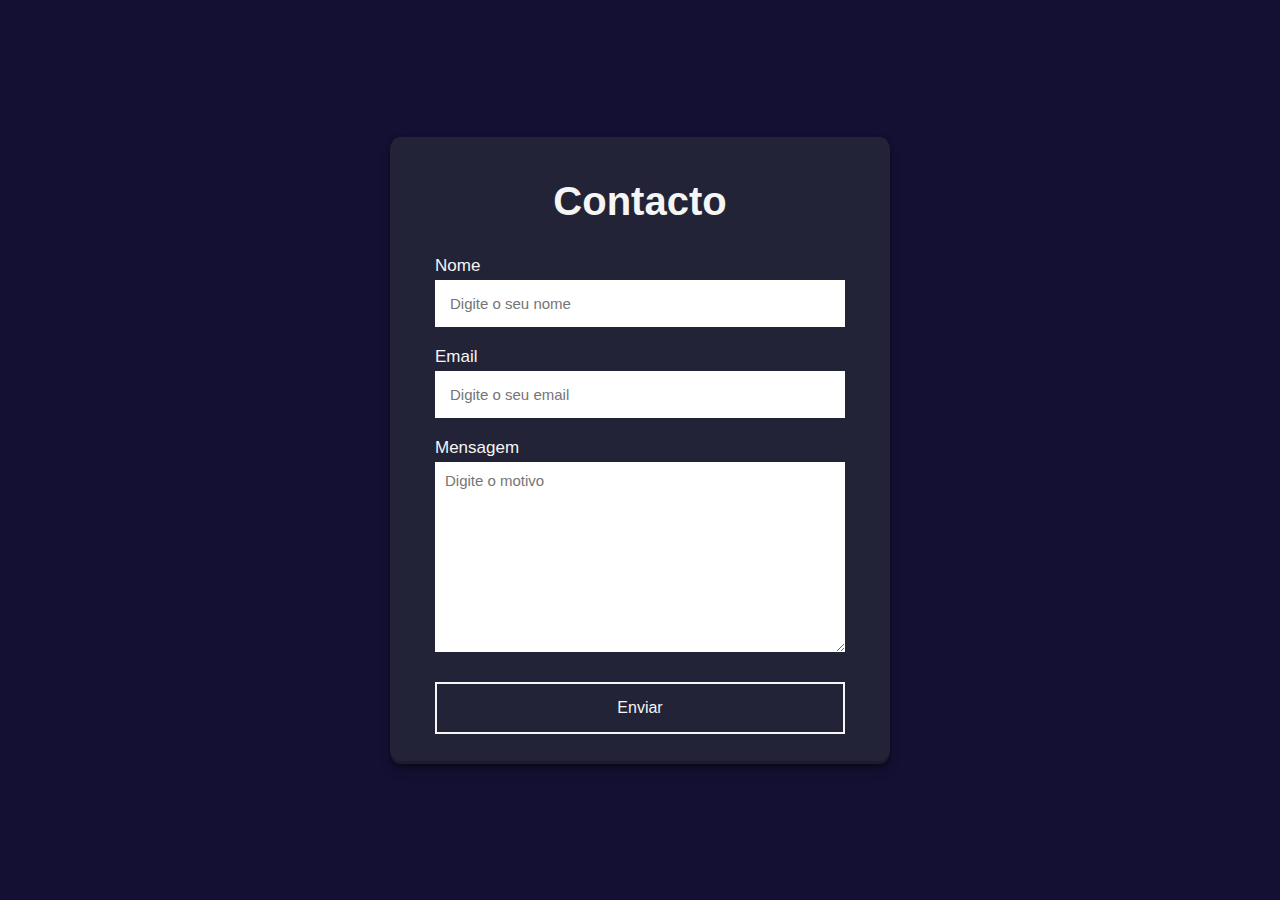
<file: contactos.html>
<!DOCTYPE html>
<html lang="pt">
<head>
    <meta charset="UTF-8">
    <meta http-equiv="X-UA-Compatible" content="IE=edge">
    <meta name="viewport" content="width=device-width, initial-scale=1.0">
    <link rel="shortcut icon" href="images/miniicon2.png" type="image/x-icon">
    <link rel="stylesheet" href="styleformulario.css">
    <title>Formulário</title>
</head>
<body>
    <section>
        <h2>Contacto</h2>
        <form action="https://api.staticforms.xyz/submit" method="post">
            <label>Nome</label>
            <input type="text" name="name" placeholder="Digite o seu nome" autocomplete="off" required>
            <label>Email</label>
            <input type="email" name="email" placeholder="Digite o seu email" autocomplete="off" required>
            <label>Mensagem</label>
            <textarea name="message" cols="30" rows="10" placeholder="Digite o motivo" required></textarea>
            <button type="submit">Enviar</button>
            <input type="hidden" name="accessKey" value="1a39adcc-e228-4c73-a96b-062a144b716f">
            <input type="hidden" name="redirectTo" value="https://ui-exe.vercel.app/obrigado.html">
        </form>
    </section>
</body>
</html>
</file>
<file: styleformulario.css>
*{
    margin: 0;
    padding: 0;
    box-sizing: border-box;
    font-family: sans-serif;
}
body{
    display: flex;
    align-items: center;
    justify-content: center;
    min-height: 100vh;
    background: #141034;
}
header{
    position: absolute;
    top: 0;
    left: 0;
    width: 98.5%;
    padding: 5px 5px;
    display: flex;
    align-items: center;
    justify-content: space-between;
}
header .logo{
    color: aliceblue;
    position: relative;
    top: -2px;
    max-width: 85px;
    padding: 20px 25px;
    transition: all 0.5s;
}
header .logo:hover {
    transform: translateX(-10px);
}
section{
    display: flex;
    align-items: center;
    justify-content: center;
    flex-direction: column;
    padding: 10px 45px;
    border-radius: 2%;
    background: #232337;
    width: 500px;
    box-shadow: rgba(0, 0, 0, 0.4) 0px 2px 4px, rgba(0, 0, 0, 0.3) 0px 7px 13px -3px, rgba(0, 0, 0, 0.2) 0px -3px 0px inset;
}
section h2{
    color: #f5f5f5;
    font-size: 2.5rem;
    margin: 2rem;
}
section form{
    display: flex;
    flex-direction: column;
    width: 100%;
}
form label{
    color: #f5f5f5;
    font-size: 17px;
    margin-bottom: 4px;
}
form input{
    padding: 15px;
    outline: none;
    border: 0;
    margin-bottom: 20px;
    font-size: 15px;
    transition: all 0.5s;
}
form input:focus{
    border-radius: 16px;
}
form textarea{
    padding: 10px;
    outline: none;
    border: 0;
    font-size: 15px;
    margin-bottom: 30px;
    transition: all 0.5s;
}
form textarea:focus{
    border-radius: 16px;
}
form button{
    padding: 15px;
    cursor: pointer;
    font-size: 16px;
    background: transparent;
    border: 2px solid #f5f5f5;
    color: #f5f5f5;
    transition: all 1s;
    margin-bottom: 20px;
}
form button:hover{
    background: #f5f5f5;
    color: #101026;
    border-radius: 16px;
}

/*agradecer*/

.main{
   display: flex;
   align-items: center;
   justify-content: center;
   min-height: 100vh;
   background: #101026;
   flex-direction: column;
}
.image{
    position: relative;
    display: flex;
    align-items: center;
    justify-content: space-between;
}
.imagecheck{
    position: relative;
    top: -40px;
    left: 175px;
    width: 30%;
}
.text{
    font-size: 45px;
    color: #f5f5f5;
    margin-bottom: 20px;
}
.paragrafo{
    font-size: 18px;
    color: #f5f5f5;
    margin-bottom: 40px;
}
.btn{
    padding: 15px 55px;
    background: #f5f5f5;
    text-decoration: none;
    color: #101026;
    font-size: 18px;
    transition: all 0.5s;
}
.btn:hover{
    border-radius: 16px;
}
</file>
